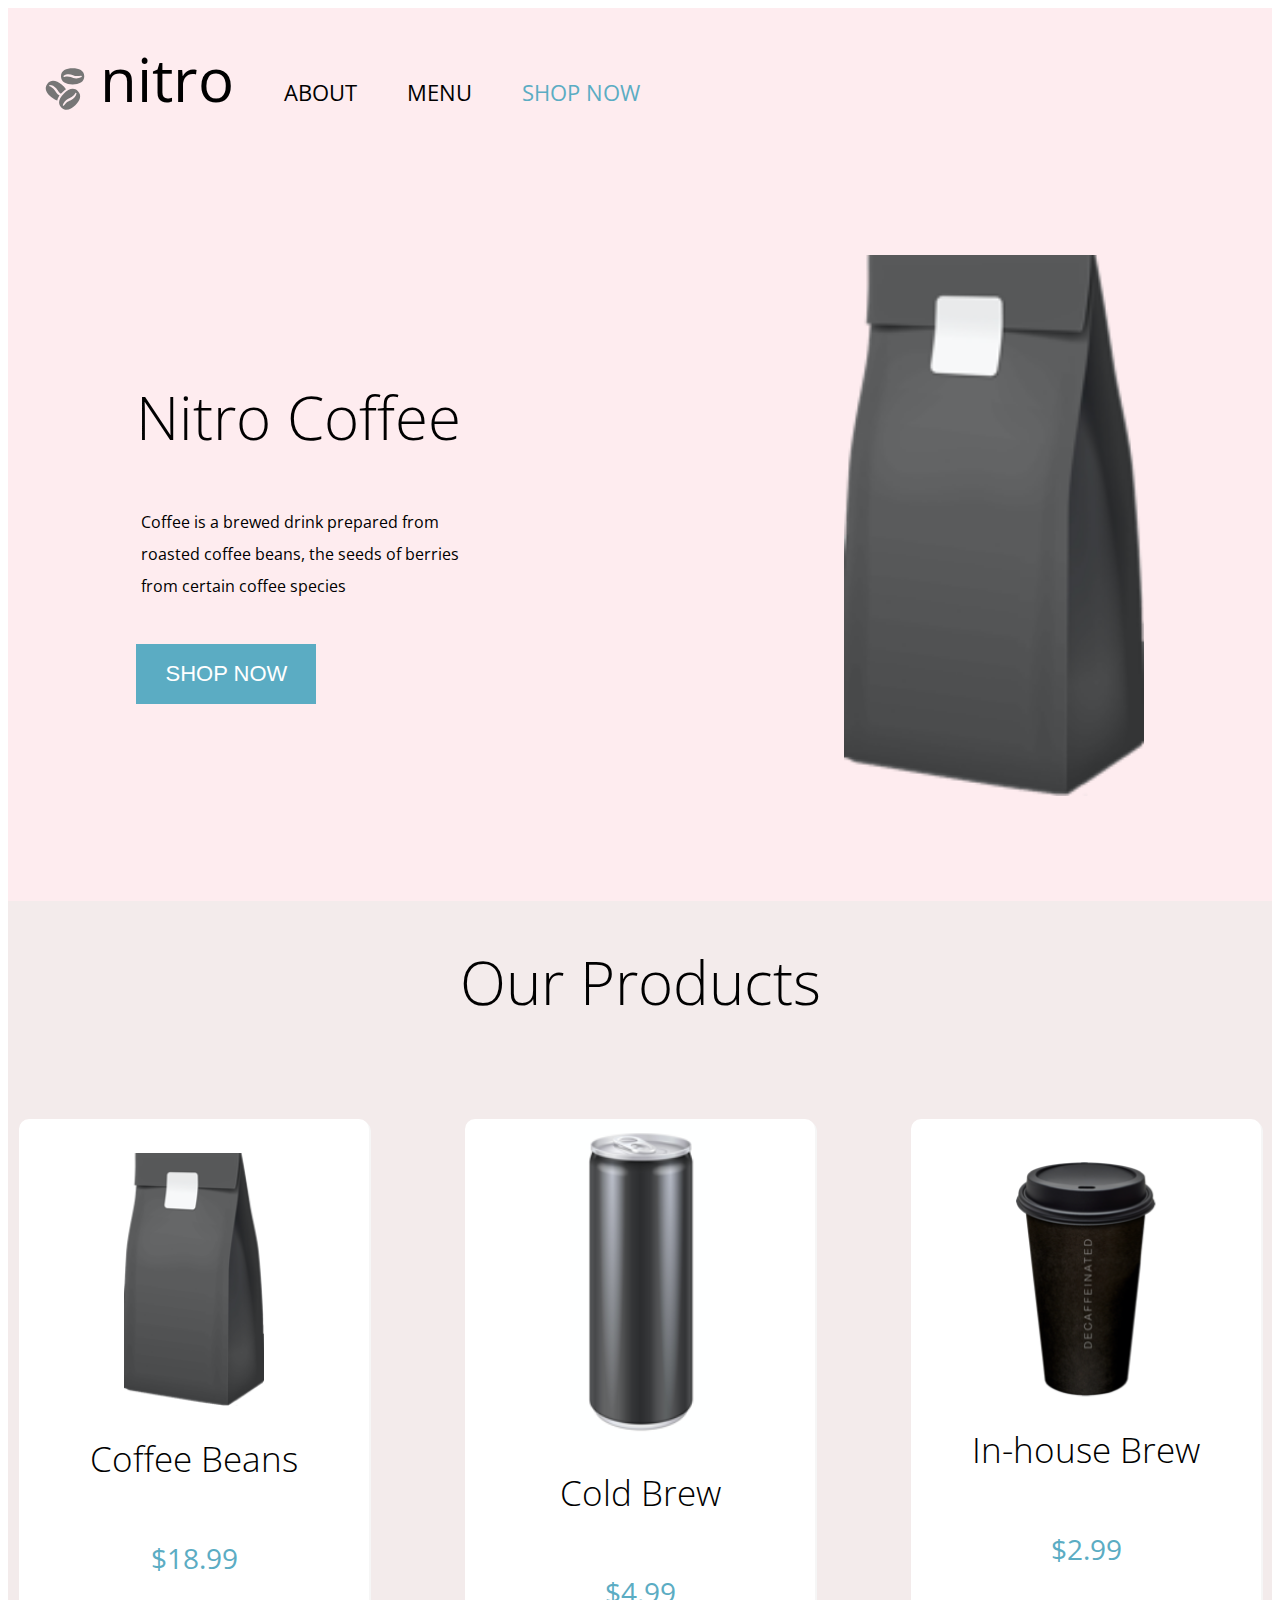
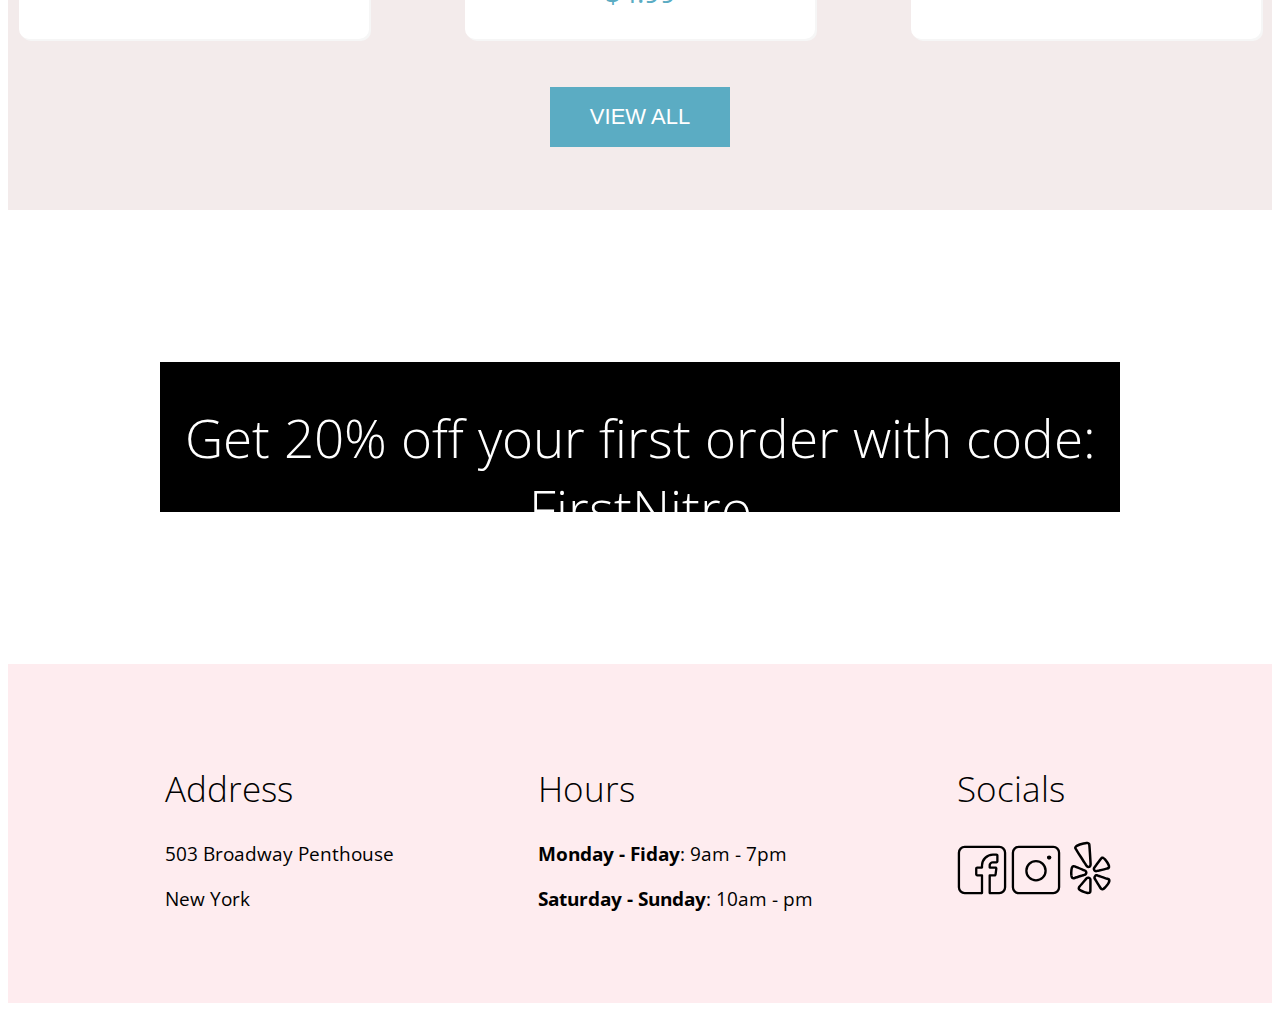
<file: index.html>
<!DOCTYPE html>
<html lang="en">
<head>
    <meta charset="UTF-8">
    <meta name="viewport" content="width=device-width, initial-scale=1.0">
    <link href="https://fonts.googleapis.com/css2?family=Open+Sans:ital,wght@0,300;0,400;0,600;0,700;1,400&display=swap" rel="stylesheet">
    <link rel="stylesheet" href="css/landing.css">
    <title>Coffee Shop - Home</title>
</head>
<body>

    <navbar class="nav">
        <a href="index.html"><img src="Assets/coffee-beans-logo-and-footer.svg"></a>
        <a id="nitro" href="index.html">nitro</a>
        <a href="index.html">ABOUT</a>
        <a href="menu.html">MENU</a>
        <a id="shop" href="">SHOP NOW</a>
    </navbar>

    <section class="about">
        <div class="nitro">
            <h1>Nitro Coffee</h1>
            <p>Coffee is a brewed drink prepared from</p>
            <p>roasted coffee beans, the seeds of berries</p> 
            <p>from certain coffee species</p>
            <button id="shopbtn">SHOP NOW</button>
        </div>
        <div>
            <img src="Assets/coffeebeans.png" alt="image">
        </div>
    </section>

    <section class="products-page">
        
        <h1>Our Products</h1>
        
        <div class="row">
            <div class="product">
                <img src="Assets/coffeebeans.png" alt="image">
                <h2>Coffee Beans</h2>
                <p>$18.99</p>
            </div>
    
            <div class="product">
                <img src="Assets/coldbrew.png" alt="image">
                <h2>Cold Brew</h2>
                <p>$4.99</p>
            </div>
    
            <div class="product">
                <img src="Assets/inhousebrew.png" alt="image">
                <h2>In-house Brew</h2>
                <p>$2.99</p>
            </div>
        </div>
        
        <button>VIEW ALL</button>
    </section>

    <div class="discount">
        <div>
            <h3>Get 20% off your first order with code: FirstNitro</h3>
        </div>
        
    </div>

    <footer>
        <div>
            <h2>Address</h2>
            <p>503 Broadway Penthouse</p>
            <p>New York</p>
        </div>

        <div>
            <h2>Hours</h2>
            <p><b>Monday - Fiday</b>: 9am - 7pm</p>
            <p><b>Saturday - Sunday</b>: 10am - pm</p>
        </div>

        <div>
            <h2>Socials</h2>
            <a href="https://www.facebook.com/"><img src="Assets/Facebook-Icon.svg" alt="socials"></a>
            <a href="https://www.instagram.com/"><img src="Assets/Instagram-Icon.svg" alt="socials"></a>
            <a href="https://www.yelp.com/"><img src="Assets/Yelp-Icon.svg" alt="socials"></a> 
        </div>
    </footer>
    
</body>
</html>
</file>
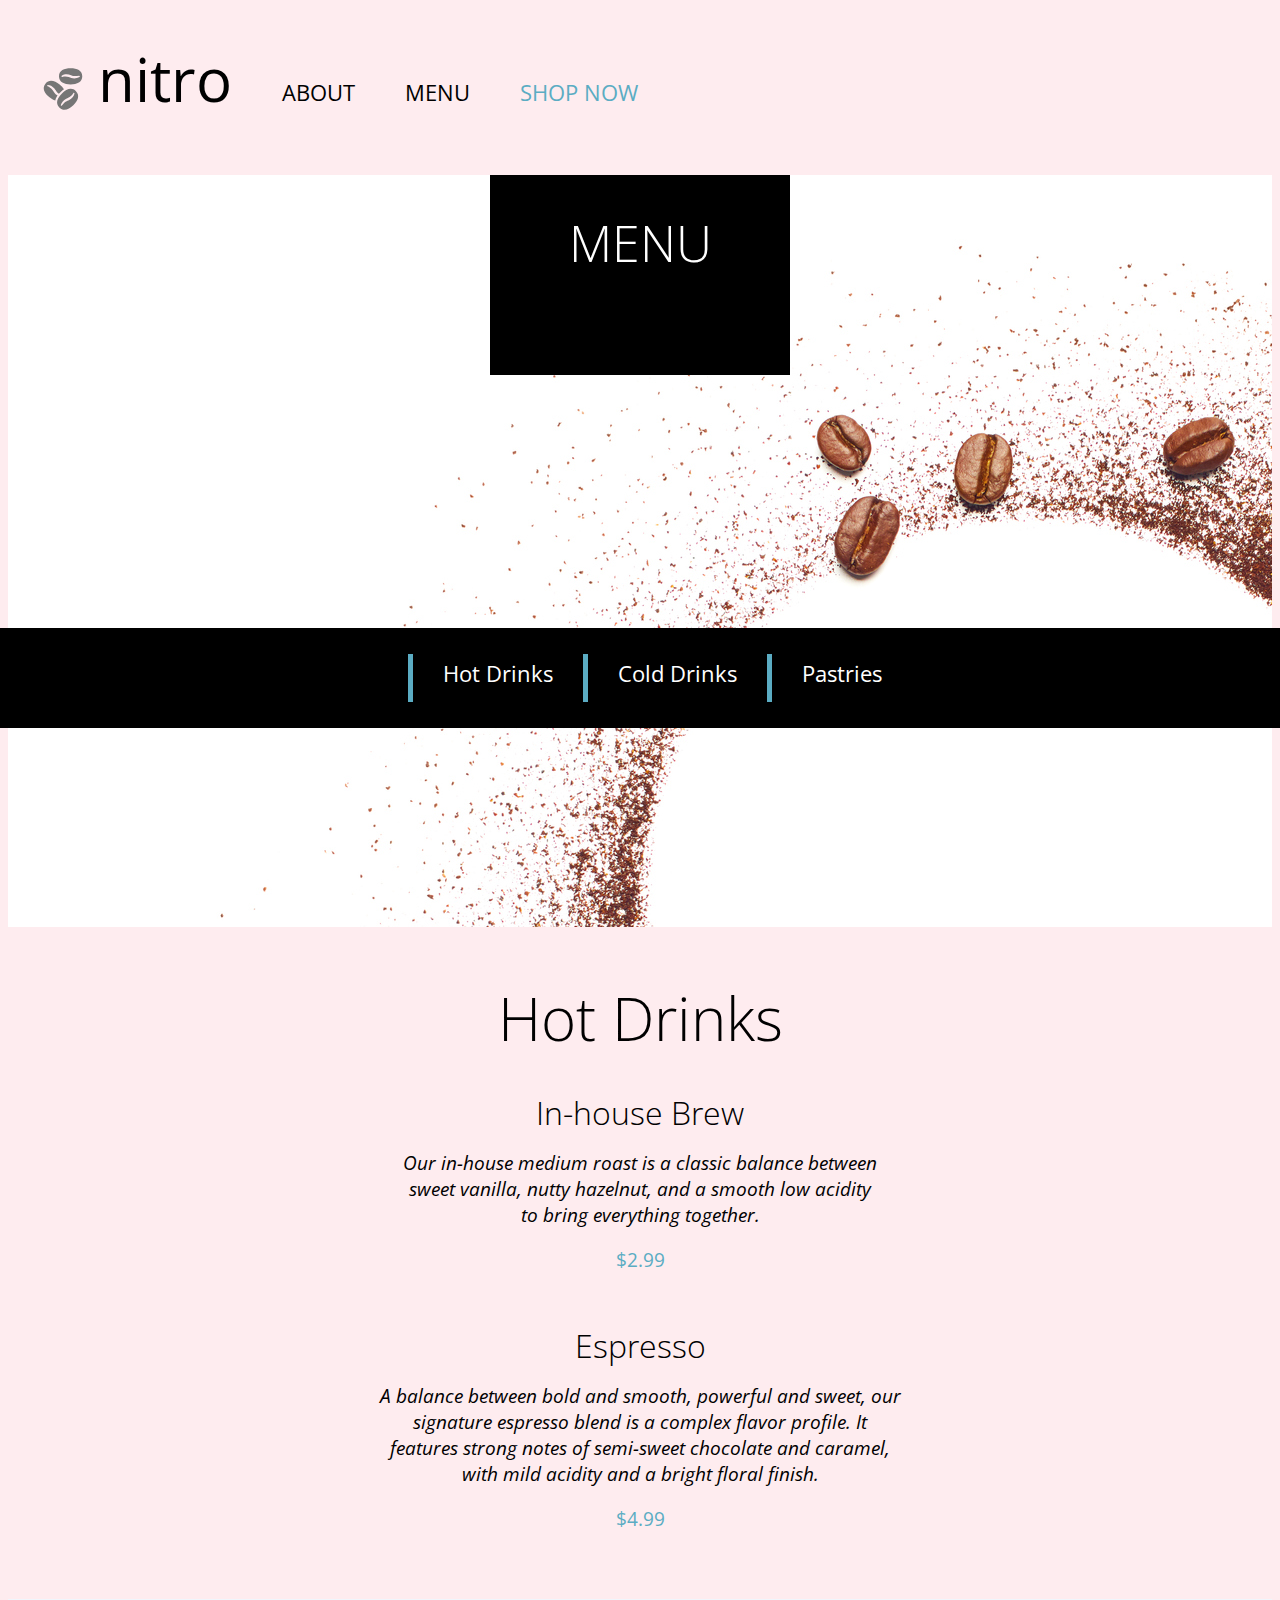
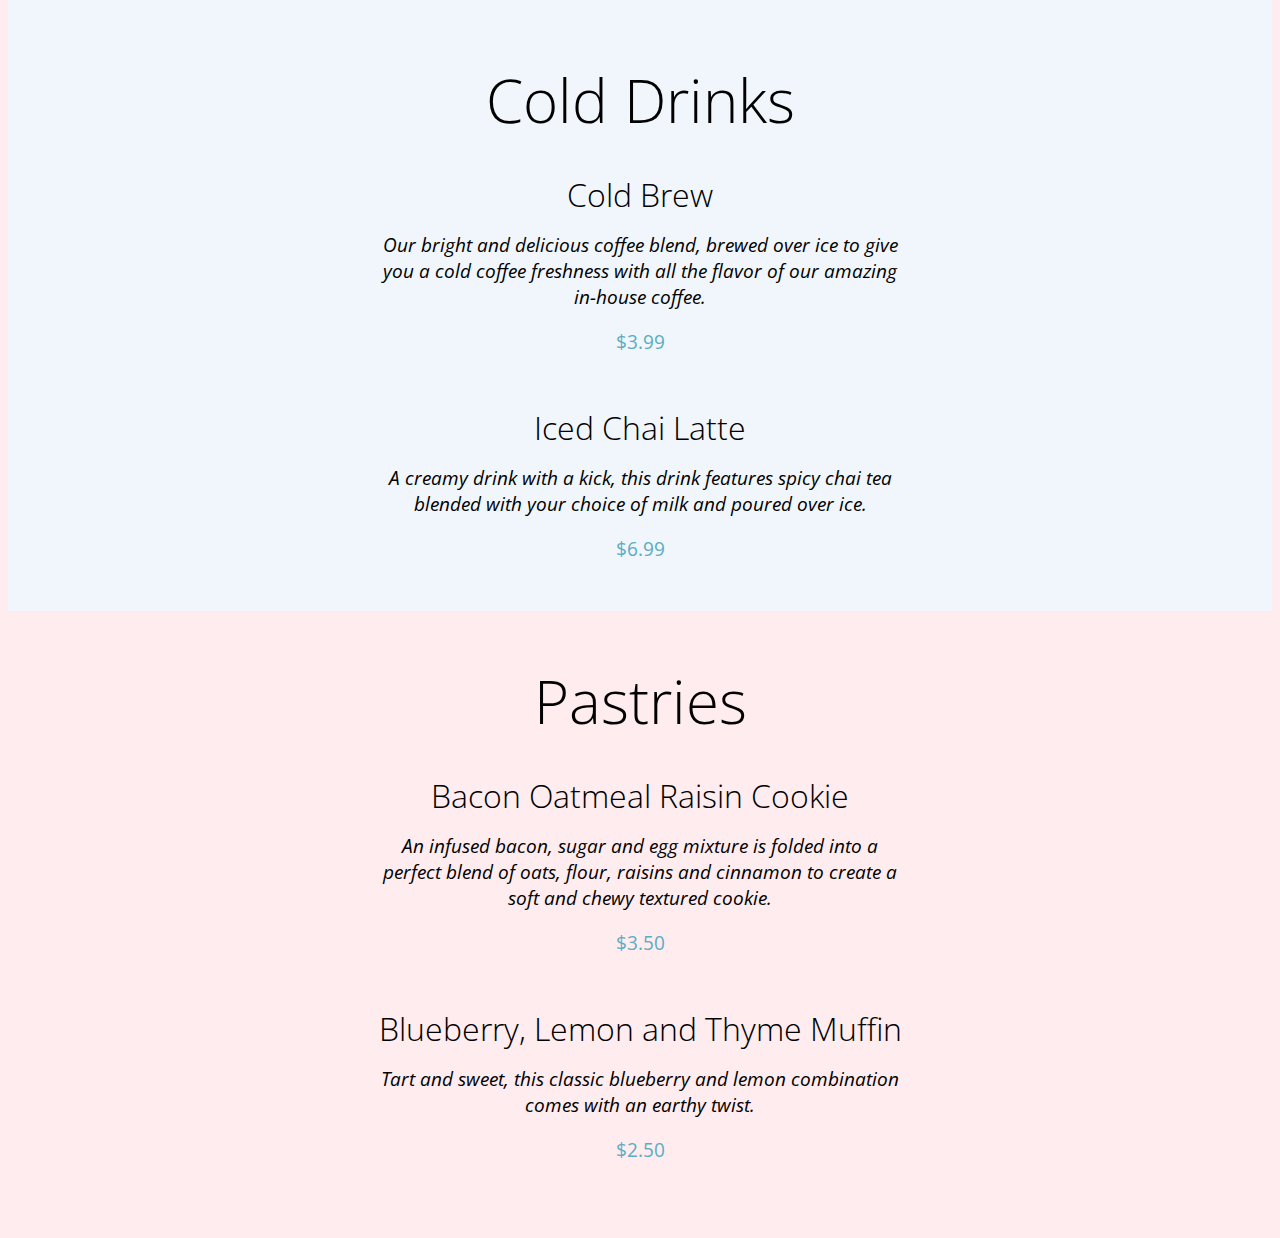
<file: menu.html>
<!DOCTYPE html>
<html lang="en">
<head>
    <meta charset="UTF-8">
    <meta name="viewport" content="width=device-width, initial-scale=1.0">
    <link href="https://fonts.googleapis.com/css2?family=Open+Sans:ital,wght@0,300;0,400;0,600;0,700;1,400&display=swap" rel="stylesheet">
    <link rel="stylesheet" href="css/menu.css">
    <title>Coffee Shop - Menu</title>
</head>
<body>

    <navbar class="nav">
        <a href="index.html"><img src="Assets/coffee-beans-logo-and-footer.svg"></a>
        <a id="nitro" href="index.html">nitro</a>
        <a href="index.html">ABOUT</a>
        <a href="menu.html">MENU</a>
        <a id="shop" href="">SHOP NOW</a>
    </navbar>

    <div class="landing">
        <section class="menu-desc">
            <div class="header">
                <h1>MENU</h1>
            </div>
                <ul>
                    <div class="block"></div>
                    <p>Hot Drinks</p>
                    <div class="block"></div>
                    <p>Cold Drinks</p>
                    <div class="block"></div>
                    <p>Pastries</p>
                 </ul>
        </section>
    </div>

    <div class="main">
        <section class="menu">
            <h2>Hot Drinks</h2>
            <h3>In-house Brew</h3>
            <i>Our in-house medium roast is a classic balance between<br> sweet vanilla, nutty hazelnut, and a smooth low acidity<br> to bring everything together.</i>
            <p>$2.99</p>
    
            <h3>Espresso</h3>
            <i>A balance between bold and smooth, powerful and sweet, our<br> signature espresso blend is a complex flavor profile. It<br> features strong notes of semi-sweet chocolate and caramel,<br> with mild acidity and a bright floral finish.</i>
            <p>$4.99</p>
        </section>
    
        <section id="second" class="menu">
            <h2>Cold Drinks</h2>
            <h3>Cold Brew</h3>
            <i>Our bright and delicious coffee blend, brewed over ice to give<br> you a cold coffee freshness with all the flavor of our amazing<br> in-house coffee.</i>
            <p>$3.99</p>
    
            <h3>Iced Chai Latte</h3>
            <i>A creamy drink with a kick, this drink features spicy chai tea<br> blended with your choice of milk and poured over ice.</i>
            <p>$6.99 </p>
        </section>
    
        <section class="menu">
            <h2>Pastries</h2>
            <h3>Bacon Oatmeal Raisin Cookie</h3>
            <i>An infused bacon, sugar and egg mixture is folded into a<br> perfect blend of oats, flour, raisins and cinnamon to create a<br> soft and chewy textured cookie.</i>
            <p>$3.50</p>
    
            <h3>Blueberry, Lemon and Thyme Muffin</h3>
            <i>Tart and sweet, this classic blueberry and lemon combination<br> comes with an earthy twist.</i>
            <p>$2.50</p>
        </section>

    </div>
    
</body>
</html>
</file>
<file: css/landing.css>
body {
    background-color: white;
    font-family: 'Open Sans', sans-serif;
}

h1 {
    font-size: 60px;
    font-weight: 200;
    margin-bottom: 0.8em;
}

h2 {
    font-size: 35px;
    font-weight: 200;
}

h3 {
    margin: 40px 0px 100px 0px;
    font-weight: 200;
}

#nitro {
    font-size: 60px;
    margin-bottom: 55px;
    margin-left: -40px;
}

#shop {
    color: #5BACC3;
}

#shopbtn {
    margin-top: 13%;
}

.nav a {
    text-decoration: none;
    color: black;
    font-size: 22px;
    margin:30px 50px 30px 0px;
}

.nav {
    display: flex;
    flex-direction: row;
    text-decoration: none;
    justify-content: left;
    align-items: center;
    background-color: rgb(254, 236, 239);
    padding-left: 2em;
}

.about {
    display:flex;
    flex-direction: row;
    justify-content: center;
    align-items: center;
    background-color: rgb(254, 236, 239);
    padding-bottom: 100px;
    padding-top: 5em;
}

.about img {
    width: 300px
}

.nitro {
    display:flex;
    flex-direction: column;
    justify-content: left;
    margin-right: 30%;
}

.nitro p {
    margin: 5px;
}

.row {
    display: flex;
    flex-direction: row;
    justify-content: center;
}

.products-page {
    background-color: rgb(243, 235, 235);
    display: flex;
    flex-direction: column;
    justify-content: center;
    align-items: center;
}

.products-page img {
    width: 40%;
}

.product {
    box-shadow: 2px 2px rgb(246, 246, 246);
    background-color: white;
    border-radius: 10px;
    display:flex;
    flex-direction: column;
    justify-content: center;
    align-items: center;
    height: 520px;
    width: 350px;
    margin: 3em;
}

.product p {
    font-size: 28px;
    color:#5BACC3;
}

.discount {
    display: flex;
    justify-content: center;
    align-items: center;
    background-color: white;
    text-align: center;
}

.discount div {
    display: flex;
    justify-content: center;
    background-color: black;
    color:white;
    width: 80%;
    height: 150px;
    font-size: 45px;
    margin: 12% 12%;
}

footer {
    display: flex;
    flex-direction: row;
    justify-content: center;
    background-color: rgb(254, 236, 239);
}

footer p {
    font-size: 19px;
}

footer img {
    width: 50px;
}

footer div {
    margin: 4.5em;
}

button {
    height: 60px;
    width: 180px;
    background-color: #5BACC3;
    color: white;
    border:none;
    margin-bottom: 5%;
    font-size: 22px;
}

button:hover {
    cursor: pointer;
}
</file>
<file: css/menu.css>
body {
    background-color: rgb(254, 236, 239);
    font-family: 'Open Sans', sans-serif;
}

h1 {
    font-size: 50px;
    font-weight: 200;
}

i {
    font-size: 19px;
}

#nitro {
    font-size: 60px;
    margin-bottom: 55px;
    margin-left: -40px;
}

#shop {
    color: #5BACC3;
}

#second {
    background-color: rgb(240, 246, 252);
    width: 100%;
    padding: 10px 0px 30px 0px;
}

.header {
    height: 200px;
    width:300px;
    background-color: black;
    color:white;
    text-align: center;
}

.nav a {
    text-decoration: none;
    color: black;
    font-size: 22px;
    margin:30px 50px 30px 0px;
}

.nav {
    display: flex;
    flex-direction: row;
    text-decoration: none;
    justify-content: left;
    align-items: center;
    background-color: rgb(254, 236, 239);
    padding-left: 30px;
}

.block {
    height: 3em;
    width:0.3em;
    background-color: #5BACC3;
}

.landing {
    background-color: white;
    height: 47em;
    background-image: url('../Assets/coffee-circle.jpg');
}

.landing img {
    width: 65%;
}

.menu-desc {
    display: flex;
    flex-direction: column;
    justify-content: center;
    align-items: center;
}

.menu-desc ul{
    display: flex;
    flex-direction: row;
    text-decoration: none;
    justify-content: center;
    align-items: center;
    background-color: black;
    width: 100%;
    height: 100px;
    color: white;
    margin-top: 20%;
}

.menu-desc ul p {
    font-size: 22px;
    margin: 50px 30px 60px 30px;
}

.main {
    display:flex;
    flex-direction: column;
    justify-content: center;
    align-items: center;
}

.main h2 {
    font-size: 60px;
    font-weight: 200;
    margin-bottom: 0em;
}

.main h3 {
    font-size: 32px;
    font-weight: 200;
    margin-bottom: 0.5em;
}

.menu {
    text-align: center;
    display:flex;
    flex-direction: column;
    justify-content: center;
    align-items: center;
    padding-bottom: 3em;
}

.menu p {
    color:#5BACC3;
    font-size: 19px;
}
</file>
